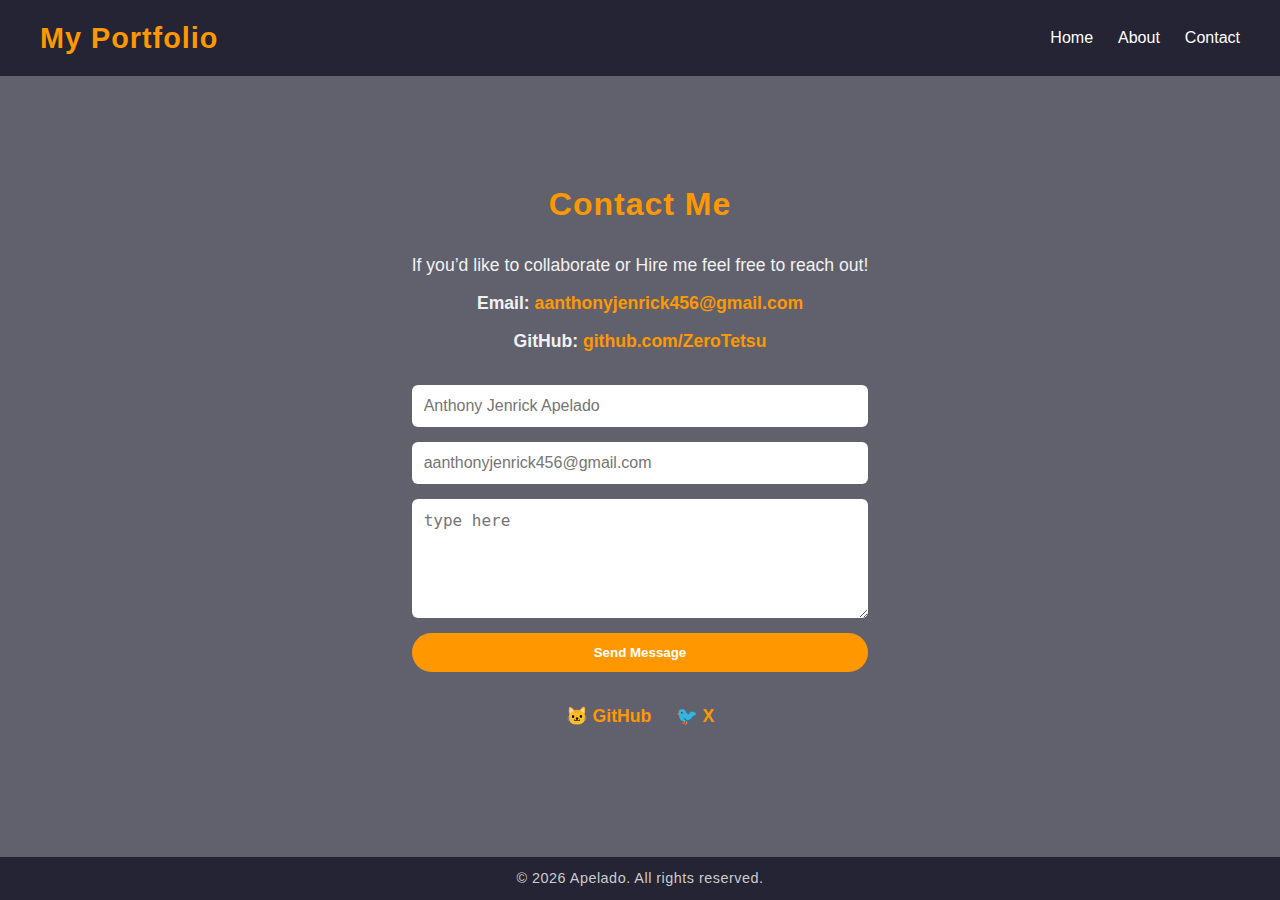
<file: contact.html>
<!DOCTYPE html>
<html lang="en">
<head>
  <meta charset="UTF-8">
  <meta name="viewport" content="width=device-width, initial-scale=1.0">
  <title>Contact - My Portfolio</title>
  <link rel="stylesheet" href="style.css">
</head>
<body>
  <header>
    <nav>
      <h1 class="logo">My Portfolio</h1>
      <ul class="nav-links">
        <li><a href="index.html">Home</a></li>
        <li><a href="about.html">About</a></li>
        <li><a href="contact.html">Contact</a></li>
      </ul>
    </nav>
  </header>

  <section class="contact">
    <h2>Contact Me</h2>
    <p>If you’d like to collaborate or Hire me feel free to reach out!  </p>

    <div class="contact-details">
      <p><strong>Email:</strong> <a href="mailto:aanthonyjenrick456@gmail.com">aanthonyjenrick456@gmail.com</a></p>
      <p><strong>GitHub:</strong> <a href="https://github.com/ZeroTetsu" target="_blank">github.com/ZeroTetsu</a></p>
      
    </div>


    <form class="contact-form">
      <input type="text" name="name" placeholder="Anthony Jenrick Apelado" required>
      <input type="email" name="email" placeholder="aanthonyjenrick456@gmail.com" required>
      <textarea name="message" rows="5" placeholder="type here" required></textarea>
      <button type="submit" class="btn">Send Message</button>
    </form>


    <div class="social-links">
      <a href="https://github.com/ZeroTetsu" target="_blank">🐱 GitHub</a>
      <a href="#" target="_blank">🐦 X</a>
    </div>
  </section>

  <footer>
    <p>&copy; 2026 Apelado. All rights reserved.</p>
  </footer>
</body>
</html>
</file>
<file: style.css>
* {
  margin: 0;
  padding: 0;
  box-sizing: border-box;
}

html, body {
  height: 100%;
}

body {
  font-family: 'Segoe UI', Tahoma, Geneva, Verdana, sans-serif;
  line-height: 1.6;
  color: #fff;
  display: flex;
  flex-direction: column;
  min-height: 100vh;

  background: linear-gradient(rgba(30,30,47,0.7), rgba(30,30,47,0.7)),
              url('https://wallpapercave.com/wp/wp1895635.jpg') no-repeat center center fixed;
  background-size: cover;
}

header {
  background: rgba(30,30,47,0.9);
  color: #fff;
  padding: 15px 40px;
  position: sticky;
  top: 0;
  z-index: 1000;
}

nav {
  display: flex;
  justify-content: space-between;
  align-items: center;
}

.logo {
  font-size: 1.8rem;
  font-weight: bold;
  color: #ff9800;
}

.nav-links {
  list-style: none;
  display: flex;
}

.nav-links li {
  margin-left: 25px;
}

.nav-links a {
  color: #fff;
  text-decoration: none;
  font-weight: 500;
  transition: color 0.3s;
}

.nav-links a:hover {
  color: #ff9800;
}


.hero {
  text-align: center;
  padding: 120px 20px;
}

.hero h2 {
  font-size: 3rem;
  margin-bottom: 20px;
}

.hero p {
  font-size: 1.2rem;
  margin-bottom: 30px;
}

.btn {
  display: inline-block;
  padding: 12px 25px;
  background: #ff9800;
  color: #fff;
  text-decoration: none;
  border-radius: 30px;
  font-weight: bold;
  transition: background 0.3s, transform 0.2s;
}

.btn:hover {
  background: #e68900;
  transform: scale(1.05);
}

/* About section */
.about {
  padding: 80px 20px;
  max-width: 1000px;
  margin: auto;
  color: #fff;
}

.about-container {
  display: flex;
  align-items: center;
  gap: 40px;
  flex-wrap: wrap;
}

.profile-img {
  width: 250px;
  height: 250px;
  border-radius: 50%;
  object-fit: cover;
  border: 5px solid #ff9800;
  box-shadow: 0 4px 10px rgba(0,0,0,0.2);
}

.about-text {
  flex: 1;
}

/* About Section Text */
.about-text h3 {
  font-size: 1.8rem;      
  font-weight: 600;
  margin-top: 25px;
  color: #ff9800;
}

.about-text p {
  font-size: 1.3rem;       
  line-height: 1.9;        
  color: #f1f1f1;          
  margin-top: 15px;
  text-shadow: 1px 1px 4px rgba(0,0,0,0.6); 
}

.about-text ul {
  font-size: 1.2rem;       
  line-height: 1.8;
  color: #eaeaea;
}


/* Contact section */
.contact {
  padding: 80px 20px;
  max-width: 800px;
  margin: auto;
  text-align: center;
  color: #fff;
}

.contact a {
  color: #ff9800;
  text-decoration: none;
  font-weight: bold;
}

.contact a:hover {
  text-decoration: underline;
}

/* Footer */
footer {
  background: rgba(30,30,47,0.9);
  color: #fff;
  text-align: center;
  padding: 10px 20px;
  font-size: 0.85rem;
  margin-top: auto;
}

@media (max-width: 768px) {
  nav {
    flex-direction: column;
  }
  .nav-links {
    flex-direction: column;
    margin-top: 10px;
  }
  .nav-links li {
    margin: 10px 0;
  }
  .hero h2 {
    font-size: 2.2rem;
  }
  .hero p {
    font-size: 1rem;
  }
  .about-container {
    flex-direction: column;
    text-align: center;
  }
  .profile-img {
    margin-bottom: 20px;
  }
}

/* Headings */
h1, h2, h3 {
  font-family: 'Poppins', 'Segoe UI', Tahoma, Geneva, Verdana, sans-serif;
  font-weight: 700;
  letter-spacing: 1px;
  color: #ff9800; 
}

/* Hero Section Text */
.hero h2 {
  font-size: 3.5rem;   
  font-weight: 800;
  margin-bottom: 20px;
  text-shadow: 2px 2px 6px rgba(0,0,0,0.6); 
}

.hero p {
  font-size: 1.4rem;   
  font-weight: 400;
  max-width: 700px;
  margin: 0 auto 30px auto;
  line-height: 1.8;
  color: #f1f1f1;
}

/* About Section Text */
.about-text h3 {
  font-size: 1.6rem;
  font-weight: 600;
  margin-top: 25px;
  color: #ff9800;
}

.about-text p {
  font-size: 1.15rem;
  line-height: 1.8;
  color: #eaeaea;
}

.about-text ul {
  font-size: 1.1rem;
  line-height: 1.7;
  color: #ddd;
}

/* Contact Section Text */
.contact h2 {
  font-size: 2rem;
  font-weight: 700;
  margin-bottom: 20px;
  color: #ff9800;
}

.contact p {
  font-size: 1.1rem;
  color: #f1f1f1;
  margin-bottom: 10px;
}

.contact a {
  font-size: 1.1rem;
  font-weight: 600;
  color: #ff9800;
}

/* Footer Text */
footer p {
  font-size: 0.9rem;
  color: #ccc;
  letter-spacing: 0.5px;
}
/* Home image */
.home-img {
  width: 180px;
  height: 180px;
  border-radius: 50%;
  object-fit: cover;
  border: 4px solid #ff9800;
  margin-bottom: 20px;
  box-shadow: 0 4px 10px rgba(0,0,0,0.4);
}

.contact-details {
  margin-bottom: 30px;
  font-size: 1.1rem;
  color: #f1f1f1;
}

.contact-form {
  display: flex;
  flex-direction: column;
  gap: 15px;
  max-width: 500px;
  margin: 20px auto;
}

.contact-form input,
.contact-form textarea {
  padding: 12px;
  border: none;
  border-radius: 6px;
  font-size: 1rem;
}

.contact-form button {
  background: #ff9800;
  color: #fff;
  border: none;
  padding: 12px;
  border-radius: 30px;
  font-weight: bold;
  cursor: pointer;
  transition: background 0.3s;
}

.contact-form button:hover {
  background: #e68900;
}

.social-links {
  margin-top: 30px;
}

.social-links a {
  margin: 0 10px;
  font-size: 1.1rem;
  color: #ff9800;
  text-decoration: none;
  font-weight: bold;
}

.social-links a:hover {
  text-decoration: underline;
}
</file>
